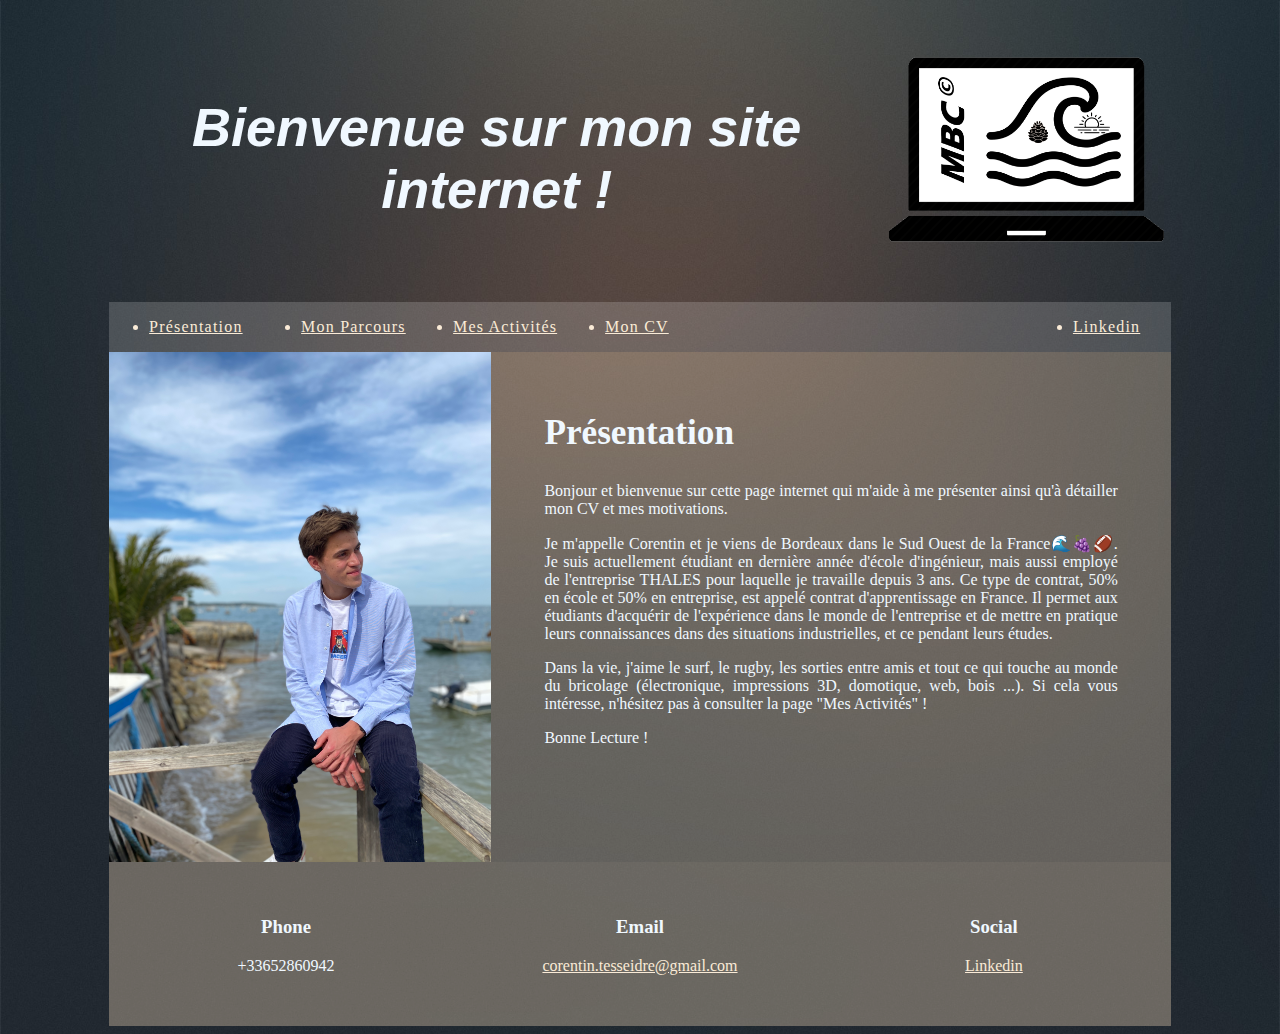
<file: index.html>
<!DOCTYPE html>
<html>

<head>
    <meta charset="utf-8" />
    <link rel="stylesheet" href="style.css" />
    <title>Tesseidre Corentin Web Site</title>
</head>

<body>
    <div id="main_wrapper">

        <!-- Header -->
        <header>
            <div id="Text">
                <h1 id="titre_principal">
                    Bienvenue sur mon site <br> internet !
                </h1>
            </div>
            <div id="Logo">
                <img src="images/logo.PNG" alt="Mon logo" />
            </div>
        </header>

        <!-- Nav -->
        <nav>
            <ul class="links">
                <li><a href="index.html">Présentation</a></li>
                <li><a href="mon_parcours.html">Mon Parcours</a></li>
                <li><a href="mes_activites.html">Mes Activités</a></li>
                <li><a href="mon_cv.html">Mon CV</a></li>
            </ul>
            <ul class="icons">
                <li><a href="https://www.linkedin.com/in/corentin-tesseidre-2a6765172/"
                        class="icon linkedin">Linkedin</a></li>
            </ul>
        </nav>

        <!-- Main -->
        <section>
            <div class="container">
                <a href="images/pdp.JPG"><img src="images/pdp.JPG" alt="Photo de profil" /></a>
            </div>

            <article id="presentation">
                <h2>Présentation</h2>
                <p>
                    Bonjour et bienvenue sur cette page internet qui m'aide à me présenter ainsi qu'à détailler mon CV
                    et mes motivations.<br>
                </p>
                <p>
                    Je m'appelle Corentin et je viens de Bordeaux dans le Sud Ouest de la
                    France&#127754;&#127815;&#127944;. Je suis actuellement étudiant en dernière année d'école
                    d'ingénieur, mais aussi employé de l'entreprise THALES pour laquelle je travaille depuis 3 ans. Ce
                    type de contrat, 50% en école et 50% en entreprise, est appelé contrat d'apprentissage en France. Il
                    permet aux étudiants d'acquérir de l'expérience dans le monde de l'entreprise et de mettre en
                    pratique leurs connaissances dans des situations industrielles, et ce pendant leurs études.<br>
                </p>
                <p>
                    Dans la vie, j'aime le surf, le rugby, les sorties entre amis et tout ce qui touche au monde du
                    bricolage (électronique, impressions 3D, domotique, web, bois ...). Si cela vous intéresse,
                    n'hésitez pas à consulter la page "Mes Activités" !<br>
                </p>
                <p>
                    Bonne Lecture !<br>
                </p>
            </article>
        </section>

        <!-- Footer -->
        <footer>

            <section class="phone">
                <div class="content">
                    <h3>Phone</h3>
                    <p>+33652860942</p>
                </div>
            </section>

            <section class="mail">
                <div class="content">
                    <h3>Email</h3>
                    <p><a href="mailto:corentin.tesseidre@gmail.com">corentin.tesseidre@gmail.com</a></p>
                </div>
            </section>

            <section class="social">
                <div class="content">
                    <h3>Social</h3>
                    <div>
                        <a href="https://www.linkedin.com/in/corentin-tesseidre-2a6765172/"
                            class="icon linkedin">Linkedin<br></a>
                    </div>
                </div>
            </section>

        </footer>

    </div>
</body>

</html>
</file>
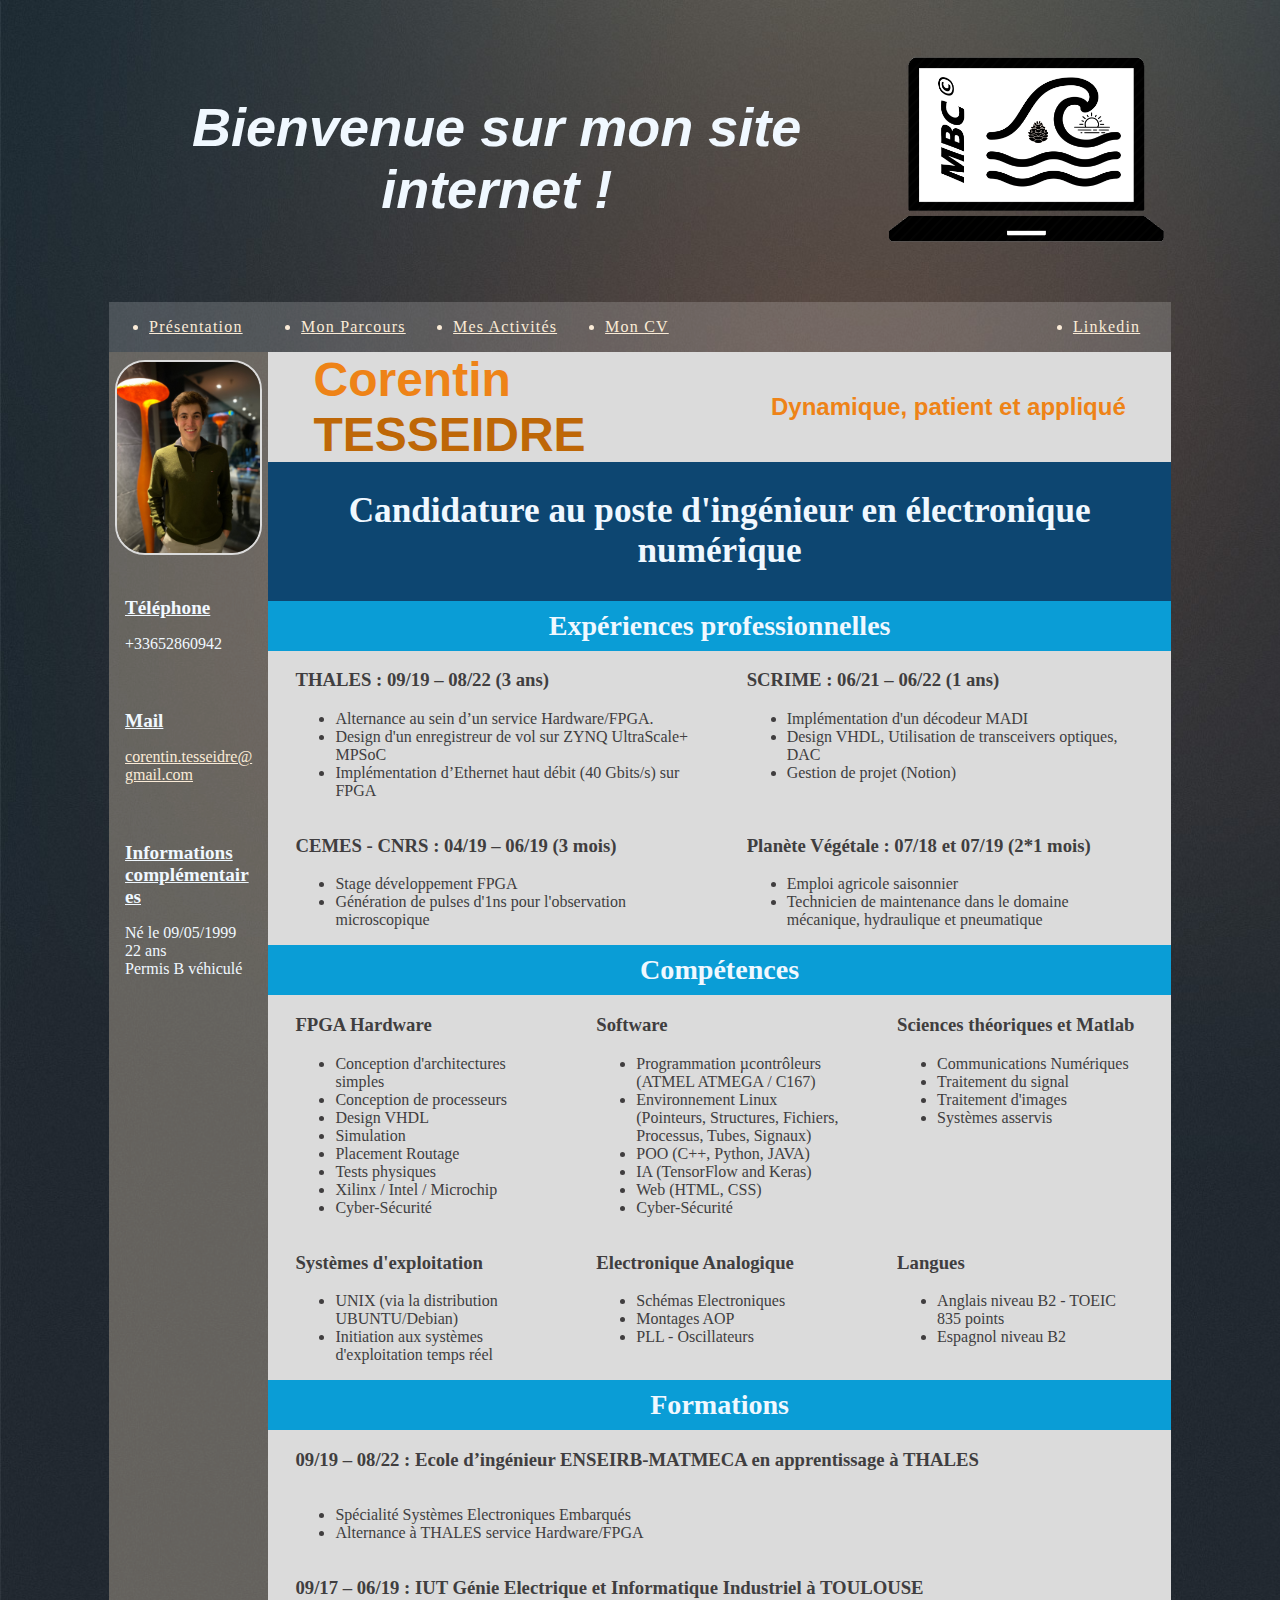
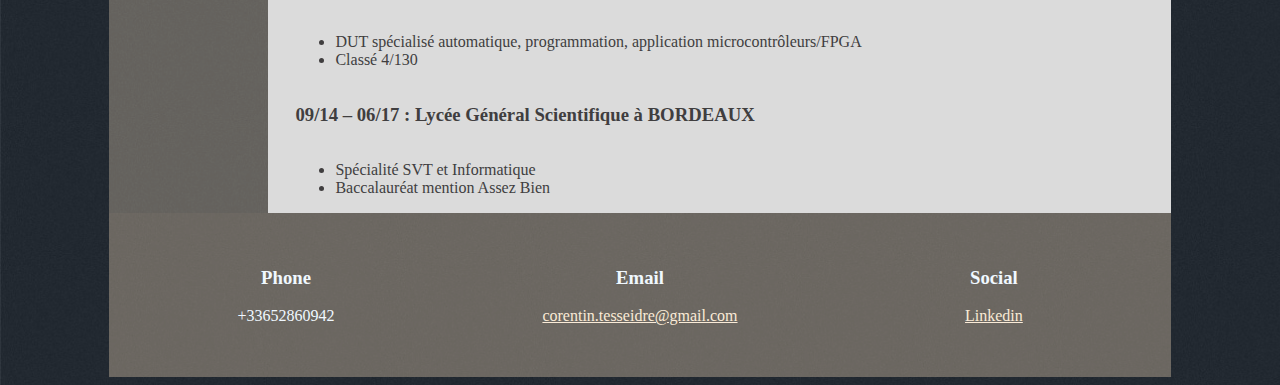
<file: mon_cv.html>
<!DOCTYPE html>
<html>

<head>
    <meta charset="utf-8" />
    <link rel="stylesheet" href="style.css" />
    <title>Tesseidre Corentin Web Site</title>
</head>

<body>
    <div id="main_wrapper">

        <!-- Header -->
        <header>
            <div id="Text">
                <h1 id="titre_principal">
                    Bienvenue sur mon site <br> internet !
                </h1>
            </div>
            <div id="Logo">
                <img src="images/logo.PNG" alt="Mon logo" />
            </div>
        </header>

        <!-- Nav -->
        <nav>
            <ul class="links">
                <li><a href="index.html">Présentation</a></li>
                <li><a href="mon_parcours.html">Mon Parcours</a></li>
                <li><a href="mes_activites.html">Mes Activités</a></li>
                <li><a href="mon_cv.html">Mon CV</a></li>
            </ul>
            <ul class="icons">
                <li><a href="https://www.linkedin.com/in/corentin-tesseidre-2a6765172/" class="icon linkedin">Linkedin</a></li>
            </ul>
        </nav>

        <!-- Main -->
        <section id="page">

            <!-- Side informations -->
            <section id="side">
                <div class="container profil">
                    <img src="images/pdp2.jpg" alt="Photo de profil"/>
                </div>

                <article>
                    <h4>Téléphone</h4>
                    <p>+33652860942</p>
                </article>
                

                <article>
                    <h4>Mail</h4>
                    <p><a href="mailto:corentin.tesseidre@gmail.com">corentin.tesseidre@gmail.com</a></p>
                </article>

                <article>
                    <h4>Informations complémentaires</h4>
                    <p>Né le 09/05/1999
                    <br> 22 ans
                    <br> Permis B véhiculé</p>
                </article>
            </section>

            <!-- Central Informations -->
            <section id="main">
                <article id="name_qualities">
                    <div id="name"><span class="prenom">Corentin<br></span>TESSEIDRE</div>
                    <div id="qualities">Dynamique, patient et appliqué</div>
                </article>

                <!-- Titre -->
                <article id="title">
                    <h2>Candidature au poste d'ingénieur en électronique numérique</h2>
                </article>

                <!-- Expriences professionnelles -->
                <article class="titre">
                    <h3 class="text_titre">Expériences professionnelles</h3>
                </article>

                <article class="corp_experience">
                    <div class="corp_1">
                        <div class="corp_2">
                            <!-- Thales -->
                            <h3>THALES : 09/19 – 08/22 (3 ans)</h3>
                            <ul>
                                <li>Alternance au sein d’un service Hardware/FPGA. </li>
                                <li>Design d'un enregistreur de vol sur ZYNQ UltraScale+ MPSoC</li>
                                <li>Implémentation d’Ethernet haut débit (40 Gbits/s) sur FPGA
                                </li>
                            </ul>
                        </div>

                        <div class="corp_2">
                            <!-- SCRIME -->
                            <h3>SCRIME : 06/21 – 06/22 (1 ans)</h3>
                            <ul>
                                <li>Implémentation d'un décodeur MADI</li>
                                <li>Design VHDL, Utilisation de transceivers optiques, DAC</li>
                                <li>Gestion de projet (Notion)</li>
                            </ul>
                        </div>
                    </div>
                    
                    <div class="corp_1">
                        <div class="corp_2">
                            <!-- CEMES - CNRS -->
                            <h3>CEMES - CNRS : 04/19 – 06/19 (3 mois)</h3>
                            <ul>
                                <li>Stage développement FPGA</li>
                                <li>Génération de pulses d'1ns pour l'observation microscopique</li>
                            </ul>
                        </div>
                        
                        <div class="corp_2">
                            <!-- Planète Végétale -->
                            <h3>Planète Végétale : 07/18 et 07/19 (2*1 mois)</h3>
                            <ul>
                                <li>Emploi agricole saisonnier</li>
                                <li>Technicien de maintenance dans le domaine mécanique, hydraulique et pneumatique</li>
                            </ul>
                        </div>
                    </div>

                </article>

                <!-- Compétences -->
                <article class="titre">
                    <h3 class="text_titre">Compétences</h3>
                </article>

                <article class="corp_competence">
                    <div class="corp_1">
                        <div class="corp_competence corp_2">
                            <h3>FPGA Hardware</h3>
                            <ul>
                                <li>Conception d'architectures simples</li>
                                <li>Conception de processeurs</li>
                                <li>Design VHDL</li>
                                <li>Simulation</li>
                                <li>Placement Routage</li>
                                <li>Tests physiques</li>
                                <li>Xilinx / Intel / Microchip</li>
                                <li>Cyber-Sécurité</li>
                            </ul>
                        </div>

                        <div class="corp_competence corp_2">
                            <h3>Software</h3>
                            <ul>
                                <li>Programmation µcontrôleurs (ATMEL ATMEGA / C167)</li>
                                <li>Environnement Linux (Pointeurs, Structures, Fichiers, Processus, Tubes, Signaux)</li>
                                <li>POO (C++, Python, JAVA)</li>
                                <li>IA (TensorFlow and Keras)</li>
                                <li>Web (HTML, CSS)</li>
                                <li>Cyber-Sécurité</li>
                            </ul>
                        </div>

                        <div class="corp_competence corp_2">
                            <h3>Sciences théoriques et Matlab</h3>
                            <ul>
                                <li>Communications Numériques</li>
                                <li>Traitement du signal</li>
                                <li>Traitement d'images</li>
                                <li>Systèmes asservis</li>
                            </ul>
                        </div>
                    </div>

                    <div class="corp_1">
                        <div class="corp_competence corp_2">
                            <h3>Systèmes d'exploitation</h3>
                            <ul>
                                <li>UNIX (via la distribution UBUNTU/Debian)</li>
                                <li>Initiation aux systèmes d'exploitation temps réel</li>
                            </ul>
                        </div>

                        <div class="corp_competence corp_2">
                            <h3>Electronique Analogique</h3>
                            <ul>
                                <li>Schémas Electroniques</li>
                                <li>Montages AOP</li>
                                <li>PLL - Oscillateurs</li>
                            </ul>
                        </div>

                        <div class="corp_competence corp_2">
                            <h3>Langues</h3>
                            <ul>
                                <li>Anglais niveau B2 - TOEIC 835 points</li>
                                <li>Espagnol niveau B2</li>
                            </ul>
                        </div>
                    </div>
                </article>

                <!-- Formation -->
                <article class="titre">
                    <h3 class="text_titre">Formations</h3>
                </article>

                <article class="corp_formation">

                    <div class="corp_formation corp_1">
                        <h3>09/19 – 08/22 : Ecole d’ingénieur ENSEIRB-MATMECA en apprentissage à THALES</h3>
                        <ul>
                            <li>Spécialité Systèmes Electroniques Embarqués</li>
                            <li>Alternance à THALES service Hardware/FPGA</li>
                        </ul>
                    </div>

                    <div class = "corp_formation corp_1">
                        <h3>09/17 – 06/19 : IUT Génie Electrique et Informatique Industriel à TOULOUSE</h3>
                        <ul>
                            <li>DUT spécialisé automatique, programmation, application microcontrôleurs/FPGA</li>
                            <li>Classé 4/130</li>
                        </ul>
                    </div>

                    <div class = "corp_formation corp_1">
                        <h3>09/14 – 06/17 : Lycée Général Scientifique à BORDEAUX</h3>
                        <ul>
                            <li>Spécialité SVT et Informatique</li>
                            <li>Baccalauréat mention Assez Bien</li>
                        </ul>
                    </div>

                </article>
            </section>

        </section>


        <!-- Footer -->
        <footer>

            <section class="phone">
                <div class="content">
                    <h3>Phone</h3>
                    <p>+33652860942</p>
                </div>
            </section>

            <section class="mail">
                <div class="content">
                    <h3>Email</h3>
                    <p><a href="mailto:corentin.tesseidre@gmail.com">corentin.tesseidre@gmail.com</a></p>
                </div>
            </section>

            <section class="social">
                <div class="content">
                    <h3>Social</h3>
                    <div>
                        <a href="https://www.linkedin.com/in/corentin-tesseidre-2a6765172/" class="icon linkedin">Linkedin<br></a>
                    </div>
                </div>
            </section>

        </footer>

    </div>
</body>

</html>
</file>
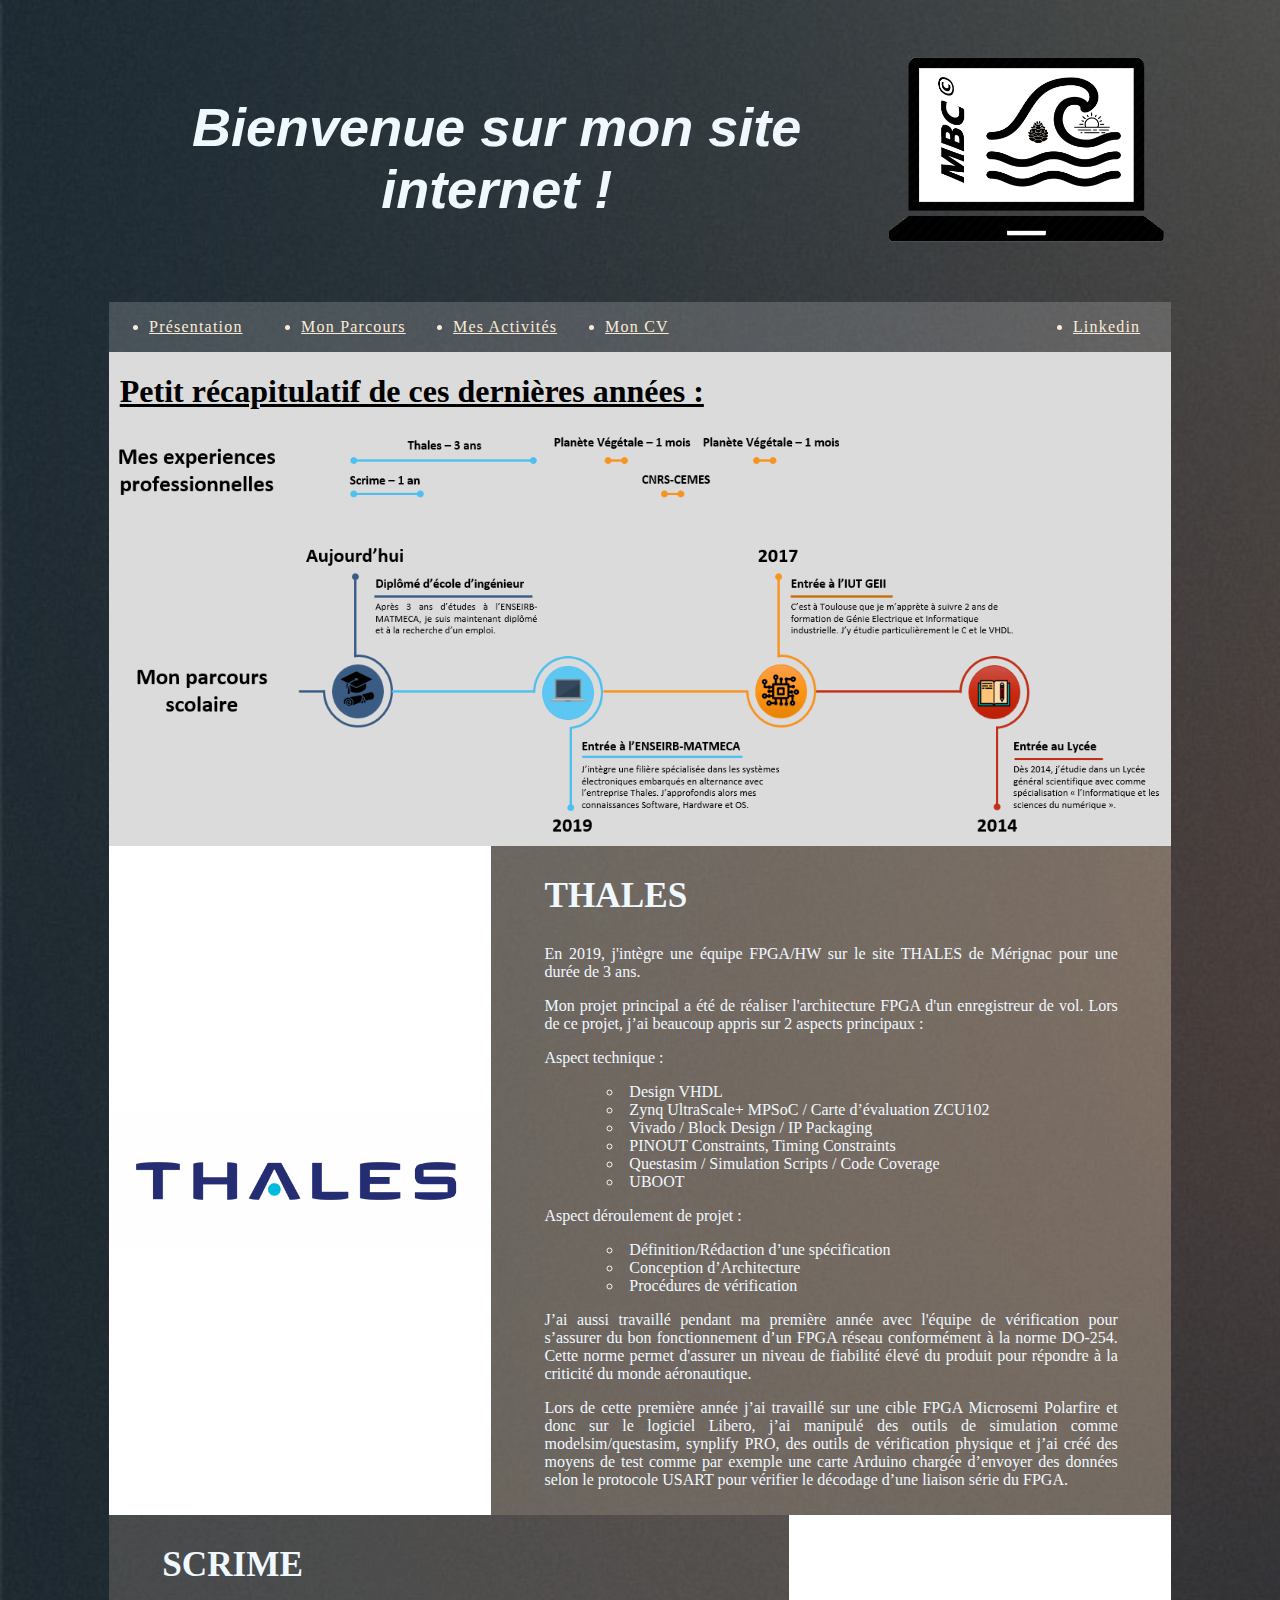
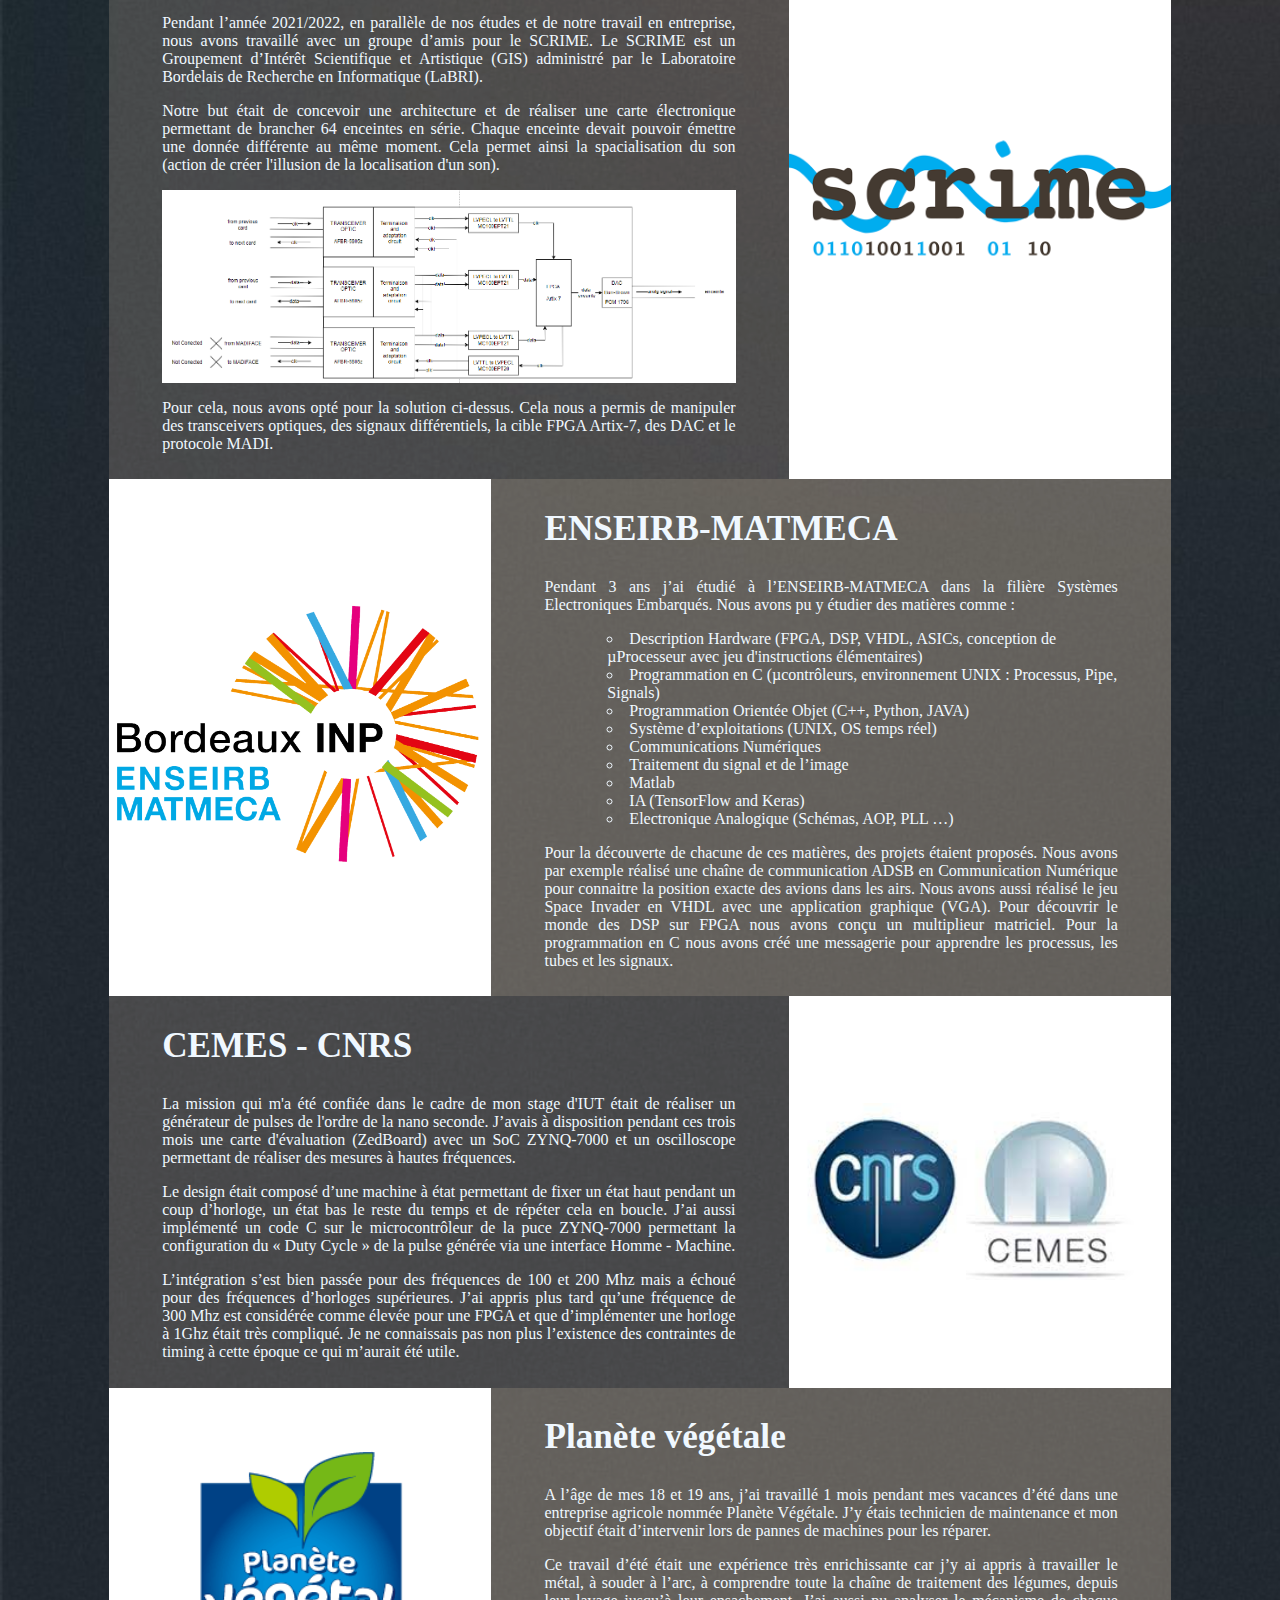
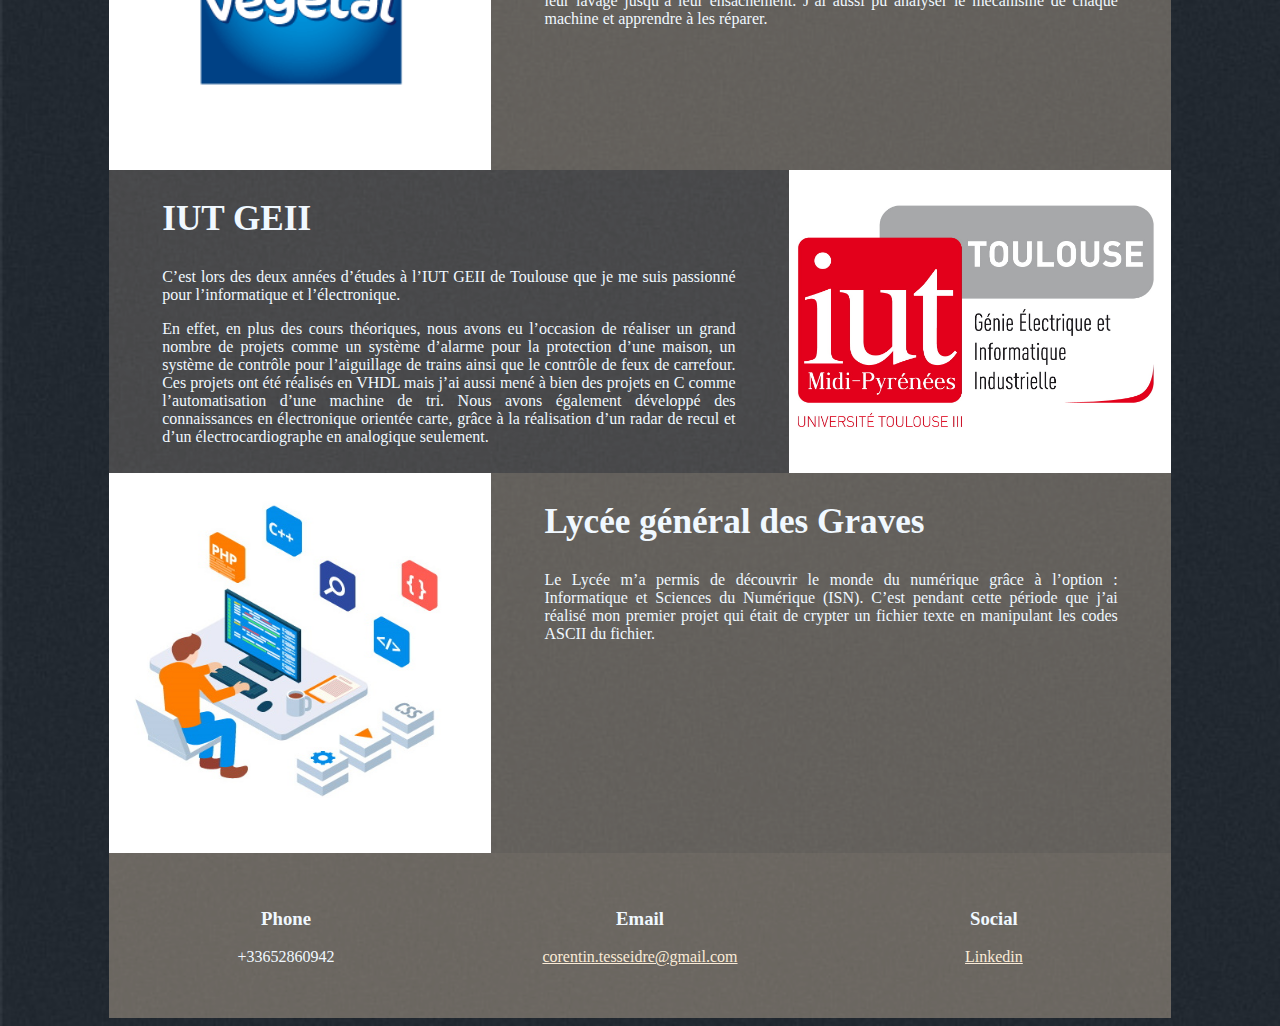
<file: mon_parcours.html>
<!DOCTYPE html>
<html>

<head>
    <meta charset="utf-8" />
    <link rel="stylesheet" href="style.css" />
    <title>Tesseidre Corentin Web Site</title>
</head>

<body>
    <div id="main_wrapper">

        <!-- Header -->
        <header>
            <div id="Text">
                <h1 id="titre_principal">
                    Bienvenue sur mon site <br> internet !
                </h1>
            </div>
            <div id="Logo">
                <img src="images/logo.PNG" alt="Mon logo" />
            </div>
        </header>

        <!-- Nav -->
        <nav>
            <ul class="links">
                <li><a href="index.html">Présentation</a></li>
                <li><a href="mon_parcours.html">Mon Parcours</a></li>
                <li><a href="mes_activites.html">Mes Activités</a></li>
                <li><a href="mon_cv.html">Mon CV</a></li>
            </ul>
            <ul class="icons">
                <li><a href="https://www.linkedin.com/in/corentin-tesseidre-2a6765172/"
                        class="icon linkedin">Linkedin</a></li>
            </ul>
        </nav>

        <!-- Main -->
        <!-- Recap -->
        <section id="recap">
            <div id="title_recap">Petit récapitulatif de ces dernières années :</div>
            <div class="input_img">
                <a href="images/parcours.PNG"><img src="images/parcours.PNG" alt="Mon parcours scolaire" /></a>
            </div>
        </section>

        <!-- Thales : img + Text -->
        <section class="LEFT_PIC">
            <div class="container">
                <img src="images/thales_logo.png" alt="Logo Thales" />
            </div>

            <article class="right_text">
                <h2>THALES</h2>
                <p>
                    En 2019, j'intègre une équipe FPGA/HW sur le site THALES de Mérignac pour une durée de 3 ans.
                </p>
                <p>
                    Mon projet principal a été de réaliser l'architecture FPGA d'un enregistreur de vol. Lors de ce
                    projet, j’ai beaucoup appris sur 2 aspects principaux :
                </p>
                <p>
                    Aspect technique :
                </p>
                <ul class="liste">
                    <li>Design VHDL</li>
                    <li>Zynq UltraScale+ MPSoC / Carte d’évaluation ZCU102</li>
                    <li>Vivado / Block Design / IP Packaging</li>
                    <li>PINOUT Constraints, Timing Constraints</li>
                    <li>Questasim / Simulation Scripts / Code Coverage</li>
                    <li>UBOOT</li>
                </ul>
                <p>
                    Aspect déroulement de projet :
                </p>
                <ul class="liste">
                    <li>Définition/Rédaction d’une spécification</li>
                    <li>Conception d’Architecture</li>
                    <li>Procédures de vérification</li>
                </ul>
                <p>
                    J’ai aussi travaillé pendant ma première année avec l'équipe de vérification pour s’assurer du bon
                    fonctionnement d’un FPGA réseau conformément à la norme DO-254. Cette norme permet d'assurer un
                    niveau de fiabilité élevé du produit pour répondre à la criticité du monde aéronautique.
                </p>
                <p>
                    Lors de cette première année j’ai travaillé sur une cible FPGA Microsemi Polarfire et donc sur le
                    logiciel Libero, j’ai manipulé des outils de simulation comme modelsim/questasim, synplify PRO, des
                    outils de vérification physique et j’ai créé des moyens de test comme par exemple une carte Arduino
                    chargée d’envoyer des données selon le protocole USART pour vérifier le décodage d’une liaison série
                    du FPGA.
                </p>
            </article>
        </section>

        <!-- Scrime : Logo + Texte + Architecture -->
        <section class="RIGHT_PIC">
            <div class="container">
                <img src="images/logo_scrime.png" alt="Photo scrime" />
            </div>

            <article class="left_text">
                <h2>SCRIME</h2>
                <p>
                    Pendant l’année 2021/2022, en parallèle de nos études et de notre travail en entreprise, nous avons
                    travaillé avec un groupe d’amis pour le SCRIME. Le SCRIME est un Groupement d’Intérêt Scientifique
                    et Artistique (GIS) administré par le Laboratoire Bordelais de Recherche en Informatique (LaBRI).
                </p>
                <p>
                    Notre but était de concevoir une architecture et de réaliser une carte électronique permettant de
                    brancher 64 enceintes en série. Chaque enceinte devait pouvoir émettre une donnée différente au même
                    moment. Cela permet ainsi la spacialisation du son (action de créer l'illusion de la localisation
                    d'un son).
                </p>
                <div class="input_img">
                    <a href="images/system_scrime.PNG"><img src="images/system_scrime.PNG"
                            alt="architecture du systeme SCRIME" /></a>
                </div>
                <p>
                    Pour cela, nous avons opté pour la solution ci-dessus. Cela nous a permis de manipuler des
                    transceivers optiques, des signaux différentiels, la cible FPGA Artix-7, des DAC et le protocole
                    MADI.
                </p>
            </article>
        </section>

        <!-- ENSEIRB : Logo + Text -->
        <section class="LEFT_PIC">
            <div class="container">
                <img src="images/Logo_ENSEIRB-MATMECA.png" alt="Photo ENSEIRB" />
            </div>

            <article class="right_text">
                <h2>ENSEIRB-MATMECA</h2>
                <p>
                    Pendant 3 ans j’ai étudié à l’ENSEIRB-MATMECA dans la filière Systèmes Electroniques Embarqués. Nous
                    avons pu y étudier des matières comme :
                </p>
                <ul class="liste">
                    <li>Description Hardware (FPGA, DSP, VHDL, ASICs, conception de µProcesseur avec jeu d'instructions
                        élémentaires)</li>
                    <li>Programmation en C (µcontrôleurs, environnement UNIX : Processus, Pipe, Signals)</li>
                    <li>Programmation Orientée Objet (C++, Python, JAVA)</li>
                    <li>Système d’exploitations (UNIX, OS temps réel)</li>
                    <li>Communications Numériques</li>
                    <li>Traitement du signal et de l’image</li>
                    <li>Matlab</li>
                    <li>IA (TensorFlow and Keras)</li>
                    <li>Electronique Analogique (Schémas, AOP, PLL …)</li>
                </ul>
                <p>
                    Pour la découverte de chacune de ces matières, des projets étaient proposés. Nous avons par exemple
                    réalisé une chaîne de communication ADSB en Communication Numérique pour connaitre la position
                    exacte des avions dans les airs. Nous avons aussi réalisé le jeu Space Invader en VHDL avec une
                    application graphique (VGA). Pour découvrir le monde des DSP sur FPGA nous avons conçu un multiplieur
                    matriciel. Pour la programmation en C nous avons créé une messagerie pour apprendre les processus, les tubes et les signaux.
                </p>
            </article>
        </section>

        <!-- CEMES - CNRS : Logo + Text -->
        <section class="RIGHT_PIC">
            <div class="container">
                <img src="images/cnrs_cemes.jpg" alt="Photo CEMES" />
            </div>

            <article class="left_text">
                <h2>CEMES - CNRS</h2>
                <p>
                    La mission qui m'a été confiée dans le cadre de mon stage d'IUT était de réaliser un générateur de
                    pulses de l'ordre de la nano seconde. J’avais à disposition pendant ces trois mois une carte
                    d'évaluation (ZedBoard) avec un SoC ZYNQ-7000 et un oscilloscope permettant de réaliser des mesures
                    à hautes fréquences.
                </p>
                <p>
                    Le design était composé d’une machine à état permettant de fixer un état haut pendant un coup d’horloge, un état bas le
                    reste du temps et de répéter cela en boucle. J’ai aussi implémenté un code C sur le microcontrôleur de la puce ZYNQ-7000
                    permettant la configuration du « Duty Cycle » de la pulse générée via une interface Homme - Machine.
                </p>
                <p>
                    L’intégration s’est bien passée pour des fréquences de 100 et 200 Mhz mais a échoué pour des fréquences d’horloges
                    supérieures. J’ai appris plus tard qu’une fréquence de 300 Mhz est considérée comme élevée pour une FPGA et que
                    d’implémenter une horloge à 1Ghz était très compliqué. Je ne connaissais pas non plus l’existence des contraintes de
                    timing à cette époque ce qui m’aurait été utile.
                </p>
            </article>
        </section>

        <!-- Planète végétale : Logo + Text -->
        <section class="LEFT_PIC">
            <div class="container">
                <img src="images/planete-vegetale-logo.png" alt="Photo Planete Vegetale" />
            </div>

            <article class="right_text">
                <h2>Planète végétale</h2>
                <p>
                    A l’âge de mes 18 et 19 ans, j’ai travaillé 1 mois pendant mes vacances d’été dans une entreprise
                    agricole nommée Planète Végétale. J’y étais technicien de maintenance et mon objectif était
                    d’intervenir lors de pannes de machines pour les réparer.
                </p>
                <p>
                    Ce travail d’été était une expérience très enrichissante car j’y ai appris à travailler le métal, à
                    souder à l’arc, à comprendre toute la chaîne de traitement des légumes, depuis leur lavage jusqu’à
                    leur ensachement. J’ai aussi pu analyser le mécanisme de chaque machine et apprendre à les réparer.
                </p>
            </article>
        </section>

        <!-- GEII : Logo + Text -->
        <section class="RIGHT_PIC">
            <div class="container">
                <img src="images/tlse.jpg" alt="Photo geii" />
            </div>

            <article class="left_text">
                <h2>IUT GEII</h2>
                <p>
                    C’est lors des deux années d’études à l’IUT GEII de Toulouse que je me suis passionné pour
                    l’informatique et l’électronique.
                </p>
                <p>
                    En effet, en plus des cours théoriques, nous avons eu l’occasion de réaliser un grand nombre de
                    projets comme un système d’alarme pour la protection d’une maison, un système de contrôle pour
                    l’aiguillage de trains ainsi que le contrôle de feux de carrefour. Ces projets ont été réalisés en
                    VHDL mais j’ai aussi mené à bien des projets en C comme l’automatisation d’une machine de tri. Nous
                    avons également développé des connaissances en électronique orientée carte, grâce à la réalisation
                    d’un radar de recul et d’un électrocardiographe en analogique seulement.
                </p>
            </article>
        </section>

        <!-- Lycée : Logo + Text -->
        <section class="LEFT_PIC">
            <div class="container">
                <img src="images/image_info.jpg" alt="Photo ISN" />
            </div>

            <article class="right_text">
                <h2>Lycée général des Graves</h2>
                <p>
                    Le Lycée m’a permis de découvrir le monde du numérique grâce à l’option : Informatique et Sciences
                    du Numérique (ISN). C’est pendant cette période que j’ai réalisé mon premier projet qui était de
                    crypter un fichier texte en manipulant les codes ASCII du fichier.
                </p>
            </article>
        </section>

        <!-- Footer -->
        <footer>

            <section class="phone">
                <div class="content">
                    <h3>Phone</h3>
                    <p>+33652860942</p>
                </div>
            </section>

            <section class="mail">
                <div class="content">
                    <h3>Email</h3>
                    <p><a href="mailto:corentin.tesseidre@gmail.com">corentin.tesseidre@gmail.com</a></p>
                </div>
            </section>

            <section class="social">
                <div class="content">
                    <h3>Social</h3>
                    <div>
                        <a href="https://www.linkedin.com/in/corentin-tesseidre-2a6765172/"
                            class="icon linkedin">Linkedin<br></a>
                    </div>
                </div>
            </section>

        </footer>

    </div>
</body>

</html>
</file>
<file: style.css>
/* Main */
body{
    background-image: url(images/bg.jpg);
    background-size: cover;
    color: aliceblue;
}

/* Header */
header{
    display: flex;
    align-items: center;
    flex-wrap: nowrap;
    margin: 4% 8% 4% 8%;
}

#Text{
    width: 70%;
    margin: 0% 5% 0% 5%;
    text-align: center;
    font-size: large;
    font-style: italic;
}

#Logo{
    width: 30%;
}

#Logo img{
    width: 100%;
    /* height: 100%; */
}

#titre_principal{
    margin-top: 5%;
    margin-bottom: 3%;
    font-weight: bold;
    font-family: Calibri, Helvetica, sans-serif;
    text-align: center;
}

/* Navigation */
nav{
    display: flex;
    flex-direction: row;
    background: rgba(255, 255, 255, 0.175);
    letter-spacing: 0.075em;
    margin: 0 8% 0 8%;
    color: antiquewhite;
    justify-content: space-between;
    flex-wrap: nowrap;
}

nav ul.links{
    display: flex;
    flex-direction: row;
    flex-wrap: wrap;
    width: 75%;
}

nav ul.links li{
    margin-right: 2em;
    width: 120px;
}

nav ul.icons{
    display: flex;
    flex-direction: row;
    flex-wrap: wrap;
    justify-content: flex-end;
    width: 25%;
}

nav ul.icons li{
    margin-right: 3em;
    width: 50px;
}

nav a{
    justify-content: flex-start;
}

/* Main */
section{
    display: flex;
    flex-direction: row;
    margin: 0 8% 0 8%;
    background-color: rgba(255, 228, 196, 0.3);
}

#recap{
    display: flex;
    flex-direction: column;
    background-color: rgb(219, 219, 219);
    
}

#title_recap{
    font-family: Calibri;
    color: black;
    font-size: 2em;
    font-weight: bold;
    text-decoration: underline;
    margin: 2% 2% 2% 1%;
}

.container{
    display: flex;
    width: 40%;
    background-color: white;
}

.input_img{
    display: flex;
    width: 100%;
    background-color: white;
}

.container img, .input_img img, .input_img a{
    width: 100%;
}

.RIGHT_PIC{
    flex-direction: row-reverse;
    justify-content: space-between;
    background-color: rgba(255, 228, 196, 0.175);
}

#presentation{
    margin: 3% 5% 3% 5%;
    width: 60%;
    text-align: justify;
}

ul.liste{
    margin-left: 4%;
    list-style: circle inside;
}

article{
    width: 100%;
    margin: 5% 10% 5% 10%;
}

.left_text{
    margin: 0% 5% 1% 5%;
    width: 60%;
}

.right_text{
    margin: 0% 5% 1% 5%;
    width: 60%;
}

/* Page mon_cv.html */
#page{
    display: flex;
    flex-direction: row;
    margin: 0% 8% 0% 8%;
}

#side{
    width: 15%;
    margin: 0%;
    padding: 0%;
    display: flex;
    flex-direction: column;
    justify-content: flex-start;
    align-items: center;
    background: rgba(119, 115, 115, 0.123);
}

#side article{
    width: 80%;
    word-wrap: break-word;
}

.container.profil{
    padding: 5%;
    width: auto;
    background:none;
    justify-content: center;
}

img{
    width: auto;
    color: antiquewhite;
    display: flex;
    justify-content: center;
    margin: auto;
}

.container.profil img{
    width: 100%;
    border: 2px solid #DBDBDB;
    border-radius: 30px;
}

#main{
    width: 85%;
    flex-direction: column;
    margin: 0%;
    background-color: rgb(219, 219, 219);
}

#name_qualities{
    margin: 0%;
    display: flex;
    flex-direction: row;
    flex-wrap: nowrap;
    justify-content: space-between;
    align-items: center;
}

#name{
    margin-left: 5%;
    width: 50%;
    font-weight: bold;
    font-family: "Calibri", "Source Sans Pro", Helvetica, sans-serif;
    font-size: 3em;
    color: rgb(190, 103, 7);
}

.prenom{
    color: rgb(238, 131, 23);
}

#qualities{
    text-align: right;
    margin-right: 5%;
    width: 50%;
    font-weight: bold;
    font-family: "Corbel", "Source Sans Pro", Helvetica, sans-serif;
    font-size: 1.5em;
    color: rgb(238, 131, 23);
}

#title{
    margin: 0%;
    background-color: rgba(13, 70, 113);
    text-align: center;  
}

.titre{
    margin: 0%;
    background-color: rgba(10, 157, 214);
    text-align: center;
    font-size: 1.5em;
}

.text_titre{
    margin: 1% 0% 1% 0%;
    font-family: Calibri;
}

.corp_experience, .corp_competence, .corp_formation{
    margin: 0%;
    color: #403E3F;
    width: 100%;
}

.corp_1{
    display: flex;
    flex-direction: row;
    justify-content: space-between;
    width: 100%;
}

.corp_2{
    width: 50%;
    margin: 0% 3% 0% 3%;
    overflow: auto;
}

.corp_competence.corp_2{
    width: 33%;
    overflow: auto;
}

.corp_formation.corp_1{
    display: flex;
    flex-direction: column;
    margin-left: 3%;
    margin-right: 3%;
    overflow: auto;
    width: auto;
}

/* Footer */
footer{
    display: flex;
    flex-wrap: wrap;
    justify-content: space-between;
    margin: 0 8% 0 8%;
    background-color: rgba(255, 228, 196, 0.05);
}

.phone, .mail, .social{
    flex-direction: column;
    align-items: center;
    width: 33.33333%;
    margin: 0;
}

.content{
    margin: 10%;
    text-align: center;
}

.bricolage{
    flex-direction: column;
}

.bricolage h2{
    text-align: center;
}

.bricolage .illustrations{
    display: flex;
    flex-direction: row;
    margin: 5% 5% 5% 5%;
    justify-content: center;
    align-items: stretch;
}

.illustrations img{
    width : 20%;
    margin : auto;
}

.illustrations video{
    margin : auto;
}

.bricolage p{
    margin: 0% 5% 0% 5%;
}

#emoji{
    font-size: 200px;
    text-align: center;
    width: 40%;
    margin: auto;
    overflow: auto;
}

/* Balises Communes */
h1{
    font-family: Calibri;
    font-size: 3em;
}

h2{
    font-family: Calibri;
    font-size: 2.2em;
}

h3{
    font-family: Calibri;
}

h4{
    font-family: Calibri;
    font-size: 1.2em;
    text-decoration: underline;
    margin-bottom: 1%;
}

a{
    color: antiquewhite;
    display: flex;
    justify-content: center;
    margin: auto;
}

#side a{
    word-break: break-all;
}

p{
    font-family: Calibri;
    text-align: justify;
}

ul{
    font-family: Calibri;
}
</file>
